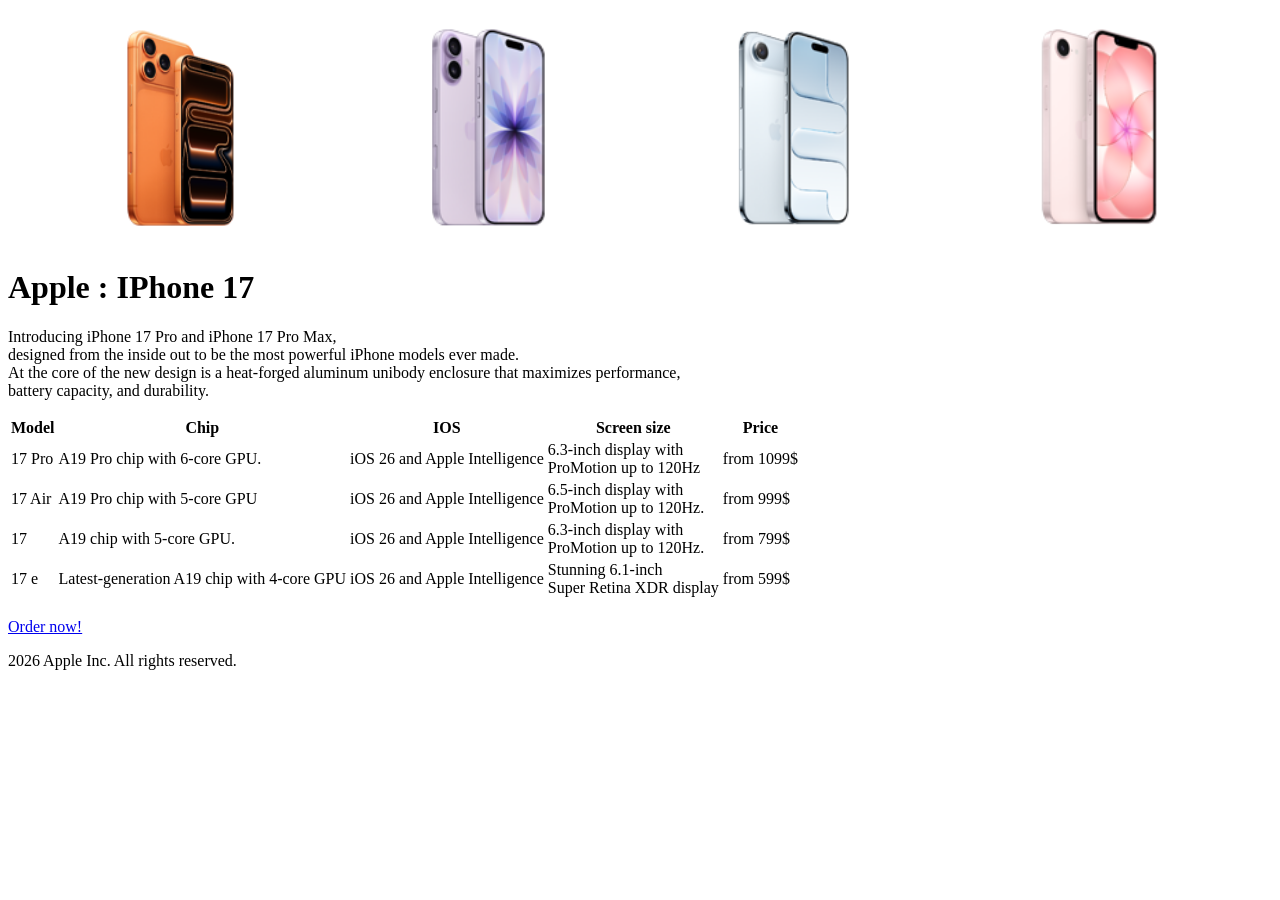
<file: HTML H.W 27.4/index.html>
<!DOCTYPE html>
<html lang="en">

<head>
    <meta charset="UTF-8">
    <meta name="viewport" content="width=device-width, initial-scale=1.0">

    <title>Product Page</title>
    <link rel="stylesheet" href="styles/style.css">
    <link rel="preconnect" href="https://fonts.googleapis.com">
</head>

<body>

    <header>
        <div id="gallery">
            <img src="image/17PRO.png" alt="">
            <img src="image/17.png" alt="">
            <img src="image/17 AIR.png" alt="">
            <img src="image/17E.png" alt="">
        </div>
    </header>

    <main>
        <h1>Apple : IPhone 17</h1>
        <p>
            Introducing iPhone 17 Pro and iPhone 17 Pro Max, <br>
            designed from the inside out to be the most powerful iPhone models ever made. <br>
            At the core of the new design is a heat-forged aluminum unibody enclosure that maximizes performance,<br>
            battery capacity, and durability.
        </p>

        <table>
            <thead>
                <th>Model</th>
                <th>Chip</th>
                <th>IOS</th>
                <th>Screen size</th>
                <th>Price</th>
            </thead>
            <tbody>

                <tr>
                    <td>17 Pro</td>
                    <td>A19 Pro chip with 6‑core GPU. </td>
                    <td>iOS 26 and Apple Intelligence</td>
                    <td>6.3‑inch display with <br>ProMotion up to 120Hz</td>
                    <td>from 1099$</td>
                </tr>
                <tr>
                    <td>17 Air</td>
                    <td>A19 Pro chip with 5‑core GPU</td>
                    <td>iOS 26 and Apple Intelligence</td>
                    <td>6.5‑inch display with <br>ProMotion up to 120Hz. </td>
                    <td>from 999$</td>
                </tr>
                <tr>
                    <td>17 </td>
                    <td>A19 chip with 5‑core GPU.</td>
                    <td>iOS 26 and Apple Intelligence</td>
                    <td>6.3‑inch display with <br>ProMotion up to 120Hz.</td>
                    <td>from 799$</td>
                </tr>
                <tr>
                    <td>17 e</td>
                    <td>Latest-generation A19 chip with 4-core GPU</td>
                    <td>iOS 26 and Apple Intelligence</td>
                    <td>Stunning 6.1-inch <br>Super Retina XDR display</td>
                    <td>from 599$</td>
                </tr>
            </tbody>

        </table>
        <br>
        <div class="link">
            <a href="order.html"> Order now! </a>
        </div>
    </main>

    <footer>
        <p> 2026 Apple Inc. All rights reserved.</p>
    </footer>

</body>

</html>
</file>
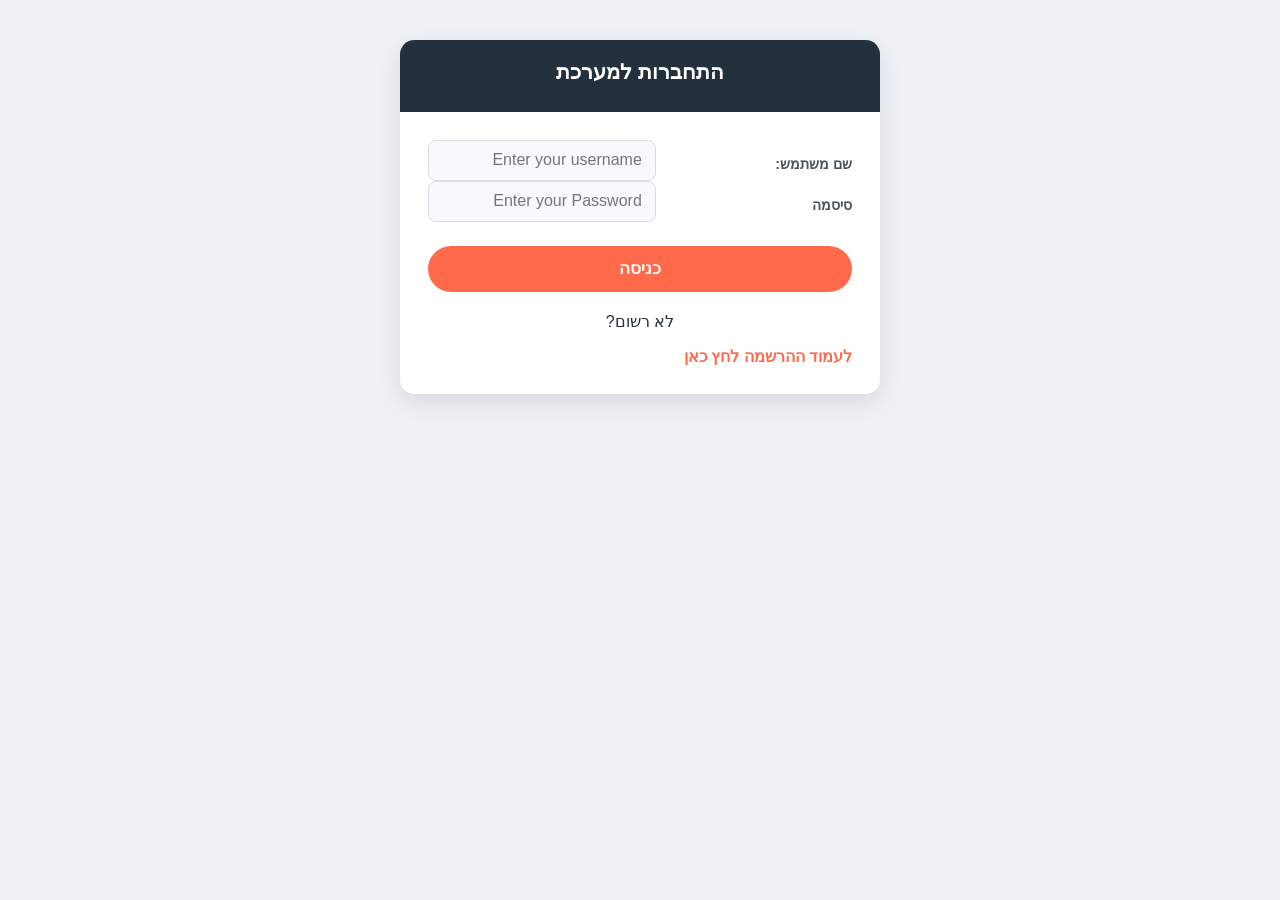
<file: avoda.masacam/html/index.html>
<!DOCTYPE html>
<html lang="he" dir="rtl">

<head>
    <meta charset="UTF-8">
    <meta name="viewport" content="width=device-width, initial-scale=1.0">
    <title>Login</title>

    <script src="../scripts/main.js" type="module"></script>
    <link rel="stylesheet" href="../styles/style.css">
</head>

<body>
    <main>
        <h1>התחברות למערכת</h1>
        <form id="LoginForm">
            <label for="LogUserName">שם משתמש:</label>
            <input type="text" id="LogUserName" name="username" placeholder="Enter your username" maxlength="60"
                required>

            <label for="loginPassword">סיסמה</label>
            <input type="password" id="loginPassword" placeholder="Enter your Password" minlength="6" maxlength="14"
                required>

            <button type="submit" id="loginBTN">כניסה</button>
        </form>

        <p>לא רשום? </p>
        <a href="register.html">לעמוד ההרשמה לחץ כאן</a>

    </main>

</body>

</html>
</file>
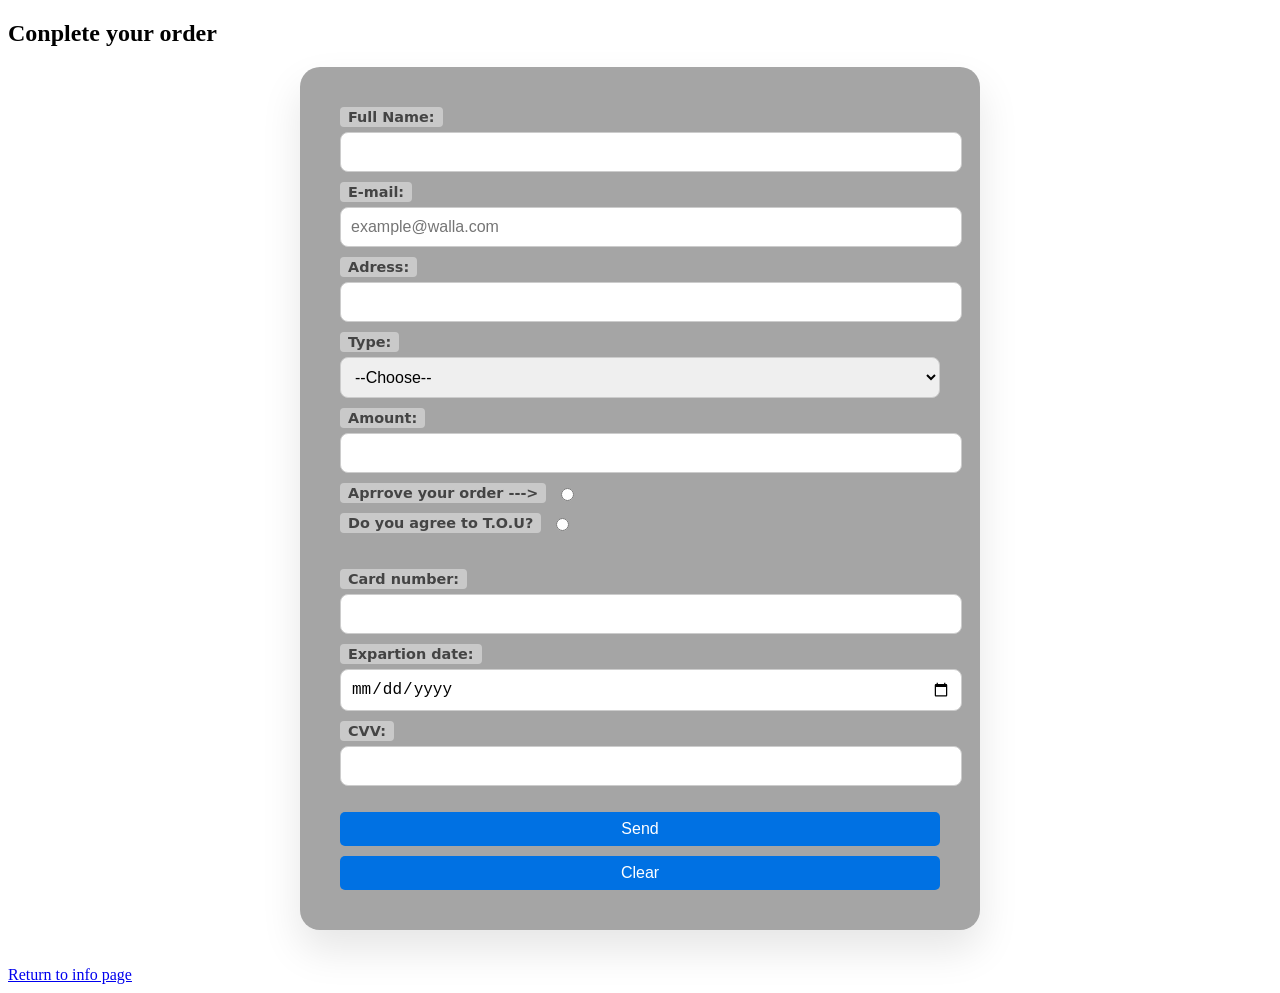
<file: HTML H.W 27.4/order.html>
<!DOCTYPE html>
<html lang="en">

<head>
    <meta charset="UTF-8">
    <meta name="viewport" content="width=device-width, initial-scale=1.0">

    <title>Order</title>
    <link rel="stylesheet" href="styles/style.css">
</head>

<body>
    <main>
        <h2>Conplete your order</h2>
        <form action="tahanks.html">
            <label for="name">
                <span>Full Name:</span>
                <input type="name" name="FullName" id="name" required>
            </label>

            <label>
                <span>E-mail: </span>
                <input type="email" required placeholder="example@walla.com">
            </label>

            <label for="">
                <span>Adress:</span>
                <input type="text" name="adress" required>
            </label>

            <label>
                <span>Type:</span>
                <select id="Type">
                    <option value="" disabled selected>--Choose--</option>
                    <option value="17-Pro">17-Pro</option>
                    <option value="17">17</option>
                    <option value="17-Air">17-Air</option>
                    <option value="17-e">17-e</option>
                </select>
            </label>

            <label>
                <span>Amount:</span>
                <input type="number" min="1" max="10">
            </label>

            <label style="flex-direction: row; align-items: center;">
                <span>Aprrove your order ---></span>
                <input type="radio" name="approve" required>
            </label>

            <label style="flex-direction: row; align-items: center;">
                <span>Do you agree to T.O.U?</span>
                <input type="radio" name="tou" required>
            </label>

            <br>

            <label for="">
                <span>Card number:</span>
                <input type="text" name="CardNum" id="card" required>
            </label>

            <label for="">
                <span>Expartion date:</span>
                <input type="date" name="endCard" id="dateC" required>
            </label>

            <label for="">
                <span>CVV:</span>
                <input type="text" name="CVV" id="CVV">

            </label>
            <div class="BTN">
                <button type="submit"> Send </button>
                <button type="reset"> Clear</button>
            </div>
        </form>

    </main>
</body>
<br><br>
<footer>
    <a href="index.html">Return to info page</a>
</footer>

</html>
</file>
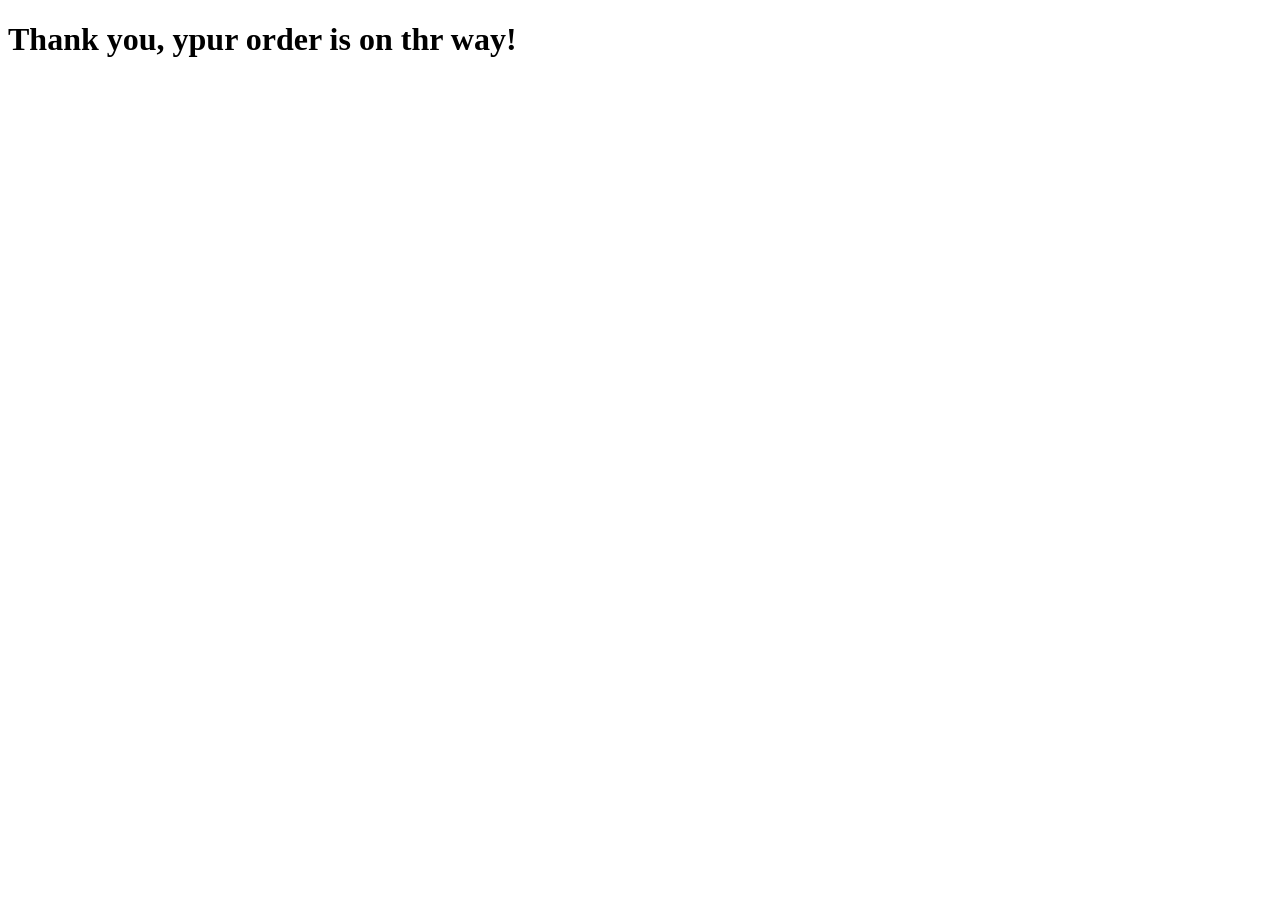
<file: HTML H.W 27.4/tahanks.html>
<!DOCTYPE html>
<html lang="en">

<head>
    <meta charset="UTF-8">
    <meta name="viewport" content="width=device-width, initial-scale=1.0">
    <title>Document</title>
</head>

<body>
    <h1>Thank you, ypur order is on thr way!</h1>
</body>

</html>
</file>
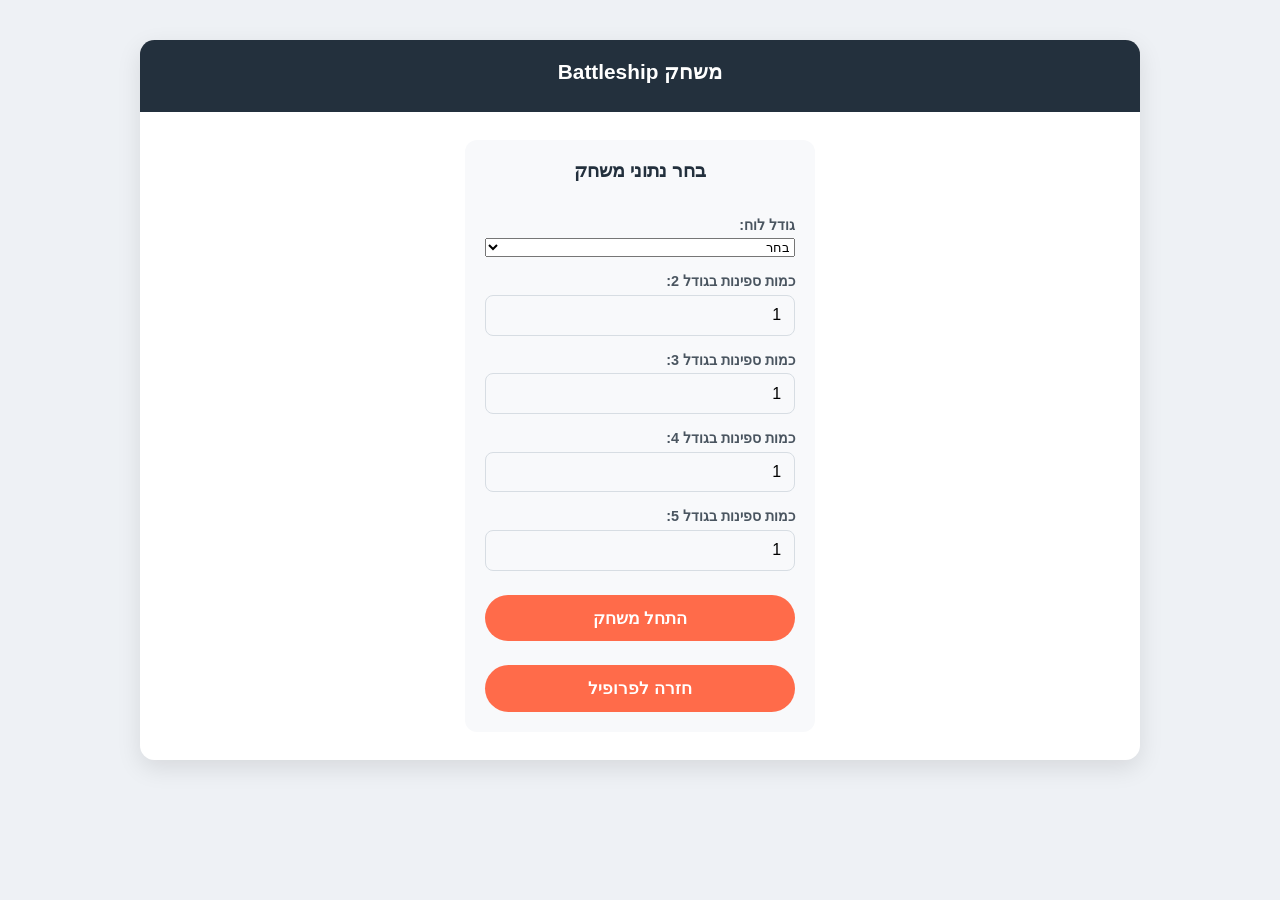
<file: avoda.masacam/html/game.html>
<!DOCTYPE html>
<html lang="he" dir="rtl">

<head>
    <meta charset="UTF-8">
    <meta name="viewport" content="width=device-width, initial-scale=1.0">
    <title>Battleship</title>
    <link rel="stylesheet" href="../styles/style.css">
    <link rel="stylesheet" href="../styles/game.css">
</head>

<body>
    <main class="gamePage">
        <h1>משחק Battleship</h1>

        <section id="settingsBox" class="settingsBox">
            <h3>בחר נתוני משחק</h3>
            <label for="boardSize">גודל לוח:</label>
            <select id="boardSize">
                <option value="">בחר</option>
                <option value="10">10 X 10</option>
                <option value="11">11 X 11</option>
                <option value="12">12 X 12</option>
                <option value="13">13 X 13</option>
                <option value="14">14 X 14</option>
                <option value="15">15 X 15</option>
            </select>

            <label>כמות ספינות בגודל 2:</label>
            <input type="number" id="ship2" min="0" value="1">
            <label>כמות ספינות בגודל 3:</label>
            <input type="number" id="ship3" min="0" value="1">
            <label>כמות ספינות בגודל 4:</label>
            <input type="number" id="ship4" min="0" value="1">
            <label>כמות ספינות בגודל 5:</label>
            <input type="number" id="ship5" min="0" value="1">

            <button id="startGameBtn">התחל משחק</button>
            <button onclick="location.href='profile.html'">חזרה לפרופיל</button>
        </section>

        <section id="gameArea" class="gameArea hidden">
            <div id="board" class="board"></div>

            <div class="sideBox">
                <h3>מספר ספינות שנשארו</h3>
                <table>
                    <thead>
                        <tr>
                            <th>גודל ספינה</th>
                            <th>כמות</th>
                        </tr>
                    </thead>
                    <tbody id="shipsTable"></tbody>
                </table>
                <button id="newGameBtn">משחק חדש</button>
            </div>
        </section>

        <div id="boom" class="boom hidden">BOOM!</div>
    </main>

    <script src="../scripts/game.js"></script>
</body>

</html>
</file>
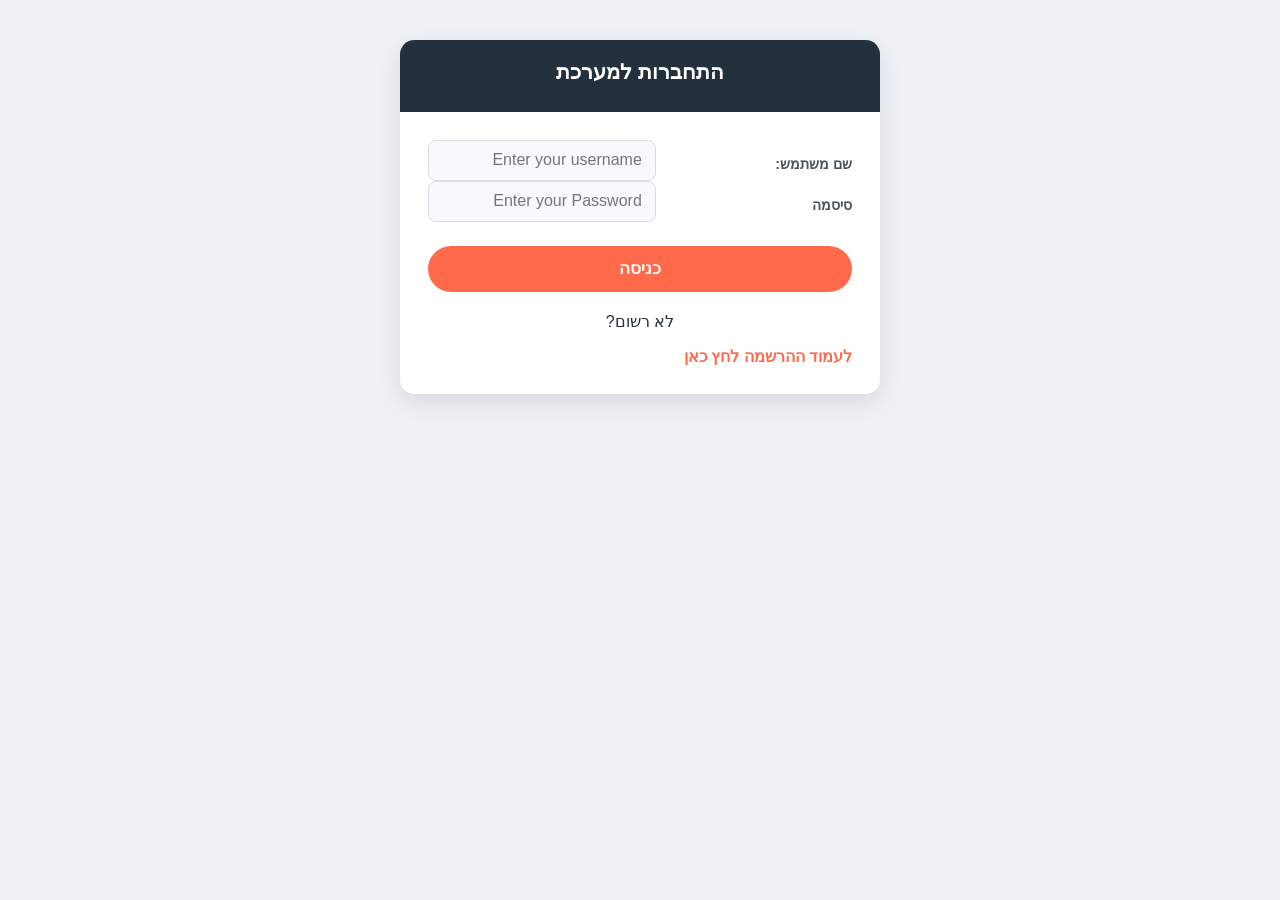
<file: avoda.masacam/html/Manger.html>
<!DOCTYPE html>
<html lang="he" dir="rtl">

<head>
  <meta charset="UTF-8">
  <meta name="viewport" content="width=device-width, initial-scale=1.0">
  <title>Manger</title>

  <script src="../scripts/main.js" type="module"></script>
  <link rel="stylesheet" href="../styles/style.css">
</head>

<body>
  <main id="AdminPage">
    <h1>ניהול משתמשים</h1>
    <table id="usersTable">
      <thead>
        <tr>
          <th>תמונה</th>
          <th>שם משתמש</th>
          <th>שם מלא</th>
          <th>תאריך לידה</th>
          <th>כתובת</th>
          <th>דואר אלקטרוני</th>
          <th>פעולות (עריכה / מחיקה)</th>
        </tr>
      </thead>
      <tbody id="usersTableInfo">
        <!-- שורות המשתמשים יוזרקו לכאן דינמית מה-JS -->
      </tbody>
    </table>

    <section id="adminEditSection" hidden>
      <h3>עריכת פרטי משתמש</h3>
      <form id="adminEditForm">
        <label for="adminEditUsername">שם משתמש (עד 60 תווים):</label>
        <input type="text" id="adminEditUsername" maxlength="60" required>

        <label for="adminEditPassword">סיסמה (7-12 תווים):</label>
        <input type="password" id="adminEditPassword" minlength="7" maxlength="14" required>

        <label for="adminEditPassCon">אימות סיסמה:</label>
        <input type="password" id="adminEditPassCon" minlength="7" maxlength="14" required>

        <label for="adminEditAvatar">תמונה (jpg/jpeg בלבד):</label>
        <input type="file" id="adminEditAvatar" accept=".jpg,.jpeg">

        <label for="adminEditFirstName">שם פרטי:</label>
        <input type="text" id="adminEditFirstName" required>

        <label for="adminEditLastName">שם משפחה:</label>
        <input type="text" id="adminEditLastName" required>

        <label for="adminEditEmail">כתובת אימייל:</label>
        <input type="email" id="adminEditEmail" required>

        <label for="adminEditBirthday">תאריך לידה:</label>
        <input type="date" id="adminEditBirthday" required>

        <label for="adminEditCity">עיר:</label>
        <input type="text" id="adminEditCity" list="adminEditCitiesList" autocomplete="off" required>
        <datalist id="adminEditCitiesList"></datalist>

        <label for="adminEditStreet">רחוב:</label>
        <input type="text" id="adminEditStreet" required>

        <label for="adminEditHnum">מספר בית:</label>
        <input type="number" id="adminEditHnum" min="0" required>

        <button type="submit" id="adminSaveEditBTN">שמור שינויים</button>
        <button type="button" id="adminCancelEditBTN">ביטול</button>
      </form>
    </section>
  </main>
</body>

</html>
</file>
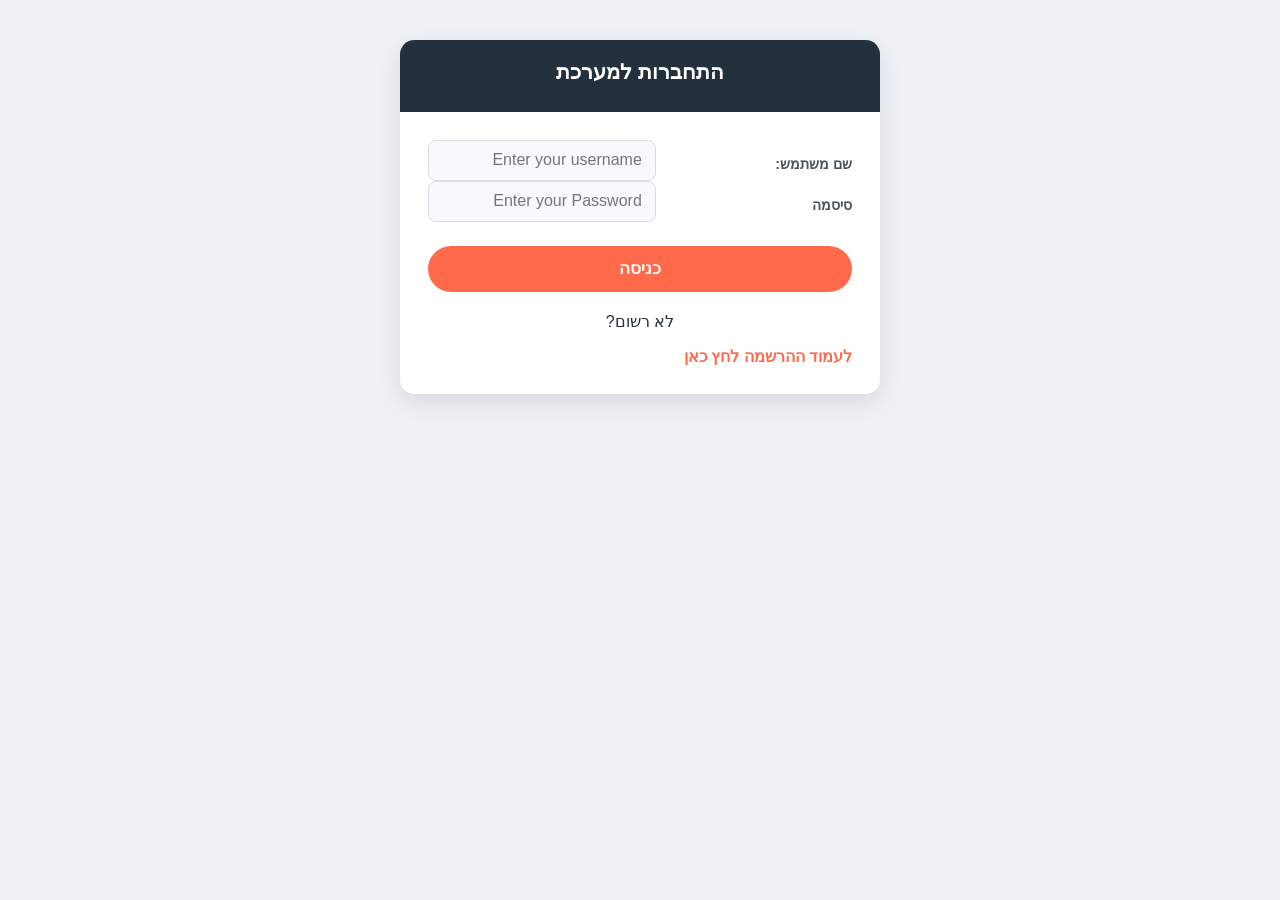
<file: avoda.masacam/html/profile.html>
<!DOCTYPE html>
<html lang="he" dir="rtl">

<head>
    <meta charset="UTF-8">
    <meta name="viewport" content="width=device-width, initial-scale=1.0">
    <title>User Profile</title>

    <script src="../scripts/main.js" type="module"></script>
    <link rel="stylesheet" href="../styles/style.css">
</head>

<body>
    <header class="ProfileHeader">
        <h1>שלום, <span id="profileGreetingName"></span></h1>
    </header>

    <main class="ProfilePage">
        <img id="profilePic" src="" alt="תמונת פרופיל">
        <h2 id="profileFullName"></h2>

        <div class="profile-details">
            <p><strong>שם משתמש:</strong> <span id="profileUsername"></span></p>
            <p><strong>דואר אלקטרוני:</strong> <span id="profileEmail"></span></p>
            <p><strong>כתובת:</strong> <span id="profileAddress"></span></p>
            <p><strong>תאריך לידה:</strong> <span id="profileBirthday"></span></p>
        </div>

        <nav class="ProfileActions">
            <button id="editProfileBTN">עדכון פרטים</button>
            <button id="gameBTN">למשחק</button>
            <button id="logoutBTN">התנתק</button>
        </nav>

        <section id="editProfileSection" hidden>
            <h3>עריכת פרטי משתמש</h3>
            <form id="editProfileForm">
                <label for="editUsername">שם משתמש (עד 60 תווים):</label>
                <input type="text" id="editUsername" maxlength="60" required>

                <label for="editPassword">סיסמה (7-12 תווים):</label>
                <input type="password" id="editPassword" minlength="7" maxlength="12" required>

                <label for="editPassCon">אימות סיסמה:</label>
                <input type="password" id="editPassCon" minlength="7" maxlength="12" required>

                <label for="editAvatar">תמונה (jpg/jpeg בלבד):</label>
                <input type="file" id="editAvatar" accept=".jpg,.jpeg">

                <label for="editFirstName">שם פרטי:</label>
                <input type="text" id="editFirstName" required>

                <label for="editLastName">שם משפחה:</label>
                <input type="text" id="editLastName" required>

                <label for="editEmail">כתובת אימייל:</label>
                <input type="email" id="editEmail" required>

                <label for="editBirthday">תאריך לידה:</label>
                <input type="date" id="editBirthday" required>

                <label for="editCity">עיר:</label>
                <input type="text" id="editCity" list="editCitiesList" autocomplete="off" required>
                <datalist id="editCitiesList"></datalist>

                <label for="editStreet">רחוב:</label>
                <input type="text" id="editStreet" required>

                <label for="editHnum">מספר בית:</label>
                <input type="number" id="editHnum" min="0" required>

                <button type="submit" id="saveEditBTN">שמור שינויים</button>
            </form>
        </section>
    </main>
</body>

</html>
</file>
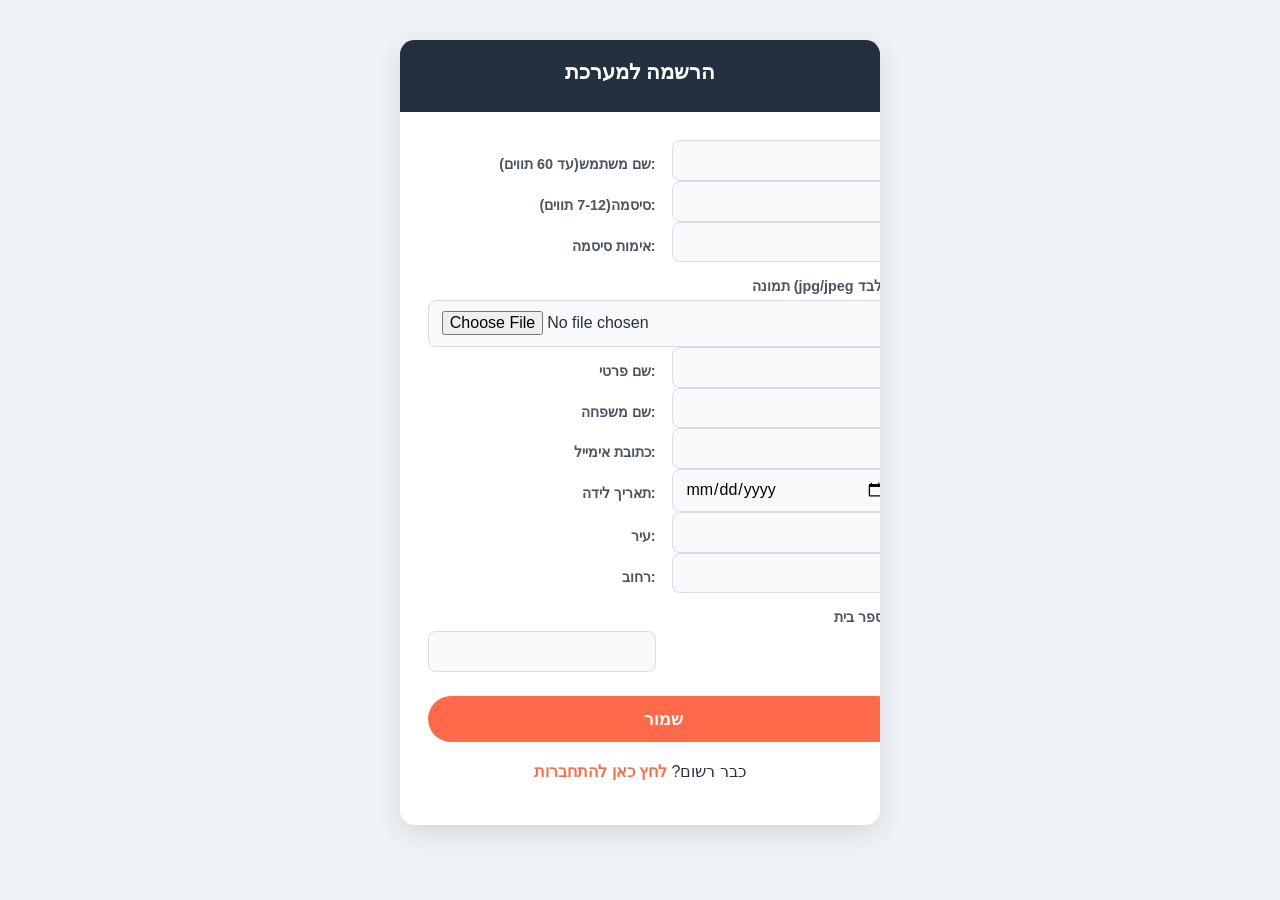
<file: avoda.masacam/html/register.html>
<!DOCTYPE html>
<html lang="he">

<head>
    <meta charset="UTF-8">
    <meta name="viewport" content="width=device-width, initial-scale=1.0">
    <title>Register</title>

    <script src="../scripts/main.js" type="module"></script>
    <link rel="stylesheet" href="../styles/style.css">
</head>

<body>
    <main>
        <h2>הרשמה למערכת</h2>
        <form id="registerForm">
            <label for="regUsername">שם משתמש(עד 60 תווים):</label>
            <input type="text" id="regUsername" maxlength="60" required>

            <label for="regPassword">סיסמה(7-12 תווים):</label>
            <input type="password" id="regPassword" minlength="7" maxlength="12" required>

            <label for="registerPassCon">אימות סיסמה:</label>
            <input type="password" id="registerPassCon" minlength="7" maxlength="12" required>

            <label for="regAvatar">תמונה (jpg/jpeg בלבד):</label>
            <input type="file" id="regAvatar" accept=".jpg, .jpeg" required>

            <label for="regFirstName">שם פרטי:</label>
            <input type="text" id="regFirstName" required>

            <label for="regLastName">שם משפחה:</label>
            <input type="text" id="regLastName" required>

            <label for="regEmail">כתובת אימייל:</label>
            <input type="email" id="regEmail" required>

            <label for="regBirthday">תאריך לידה:</label>
            <input type="date" id="regBirthday" required>

            <label for="regCity">עיר:</label>
            <input type="text" id="regCity" list="citiesList" required>
            <datalist id="citiesList"> </datalist>

            <label for="regStreet">רחוב:</label>
            <input type="text" id="regStreet" required>

            <label for="regHnum">מספר בית:</label>
            <input type="number" id="regHnum" min="0" required>

            <button type="submit" id="registerBTN">שמור</button>
        </form>

        <p>כבר רשום?
            <a href="index.html">לחץ כאן להתחברות</a>
        </p>
    </main>

</body>

</html>
</file>
<file: HTML H.W 27.4/styles/style.css>
@import url(reset.css);
@import url(grid.css);
</file>
<file: avoda.masacam/styles/style.css>
* {
  box-sizing: border-box;
  font-family: "Segoe UI", Arial, sans-serif;
}
body {
  background-color: #eef1f5;
  margin: 0;
  padding: 1rem;
  color: #26313d;
}
main {
  background-color: #ffffff;
  border-radius: 0.9rem;
  box-shadow: 0 0.5rem 1.5rem rgba(0, 0, 0, 0.1);
  width: 100%;
  max-width: 30rem;
  margin: 1.5rem auto;
  padding: 1.75rem;
  overflow: hidden;
}
main > h1,
main > h2 {
  background-color: #23303d;
  color: #ffffff;
  margin: -1.75rem -1.75rem 1.5rem -1.75rem;
  padding: 1.5rem 1.75rem;
  font-size: 1.3rem;
  text-align: center;
}
form {
  display: flex;
  flex-direction: column;
  text-align: right;
}
label {
  margin-top: 1rem;
  margin-bottom: 0.35rem;
  font-weight: bold;
  color: #4a5560;
  font-size: 0.9rem;
}
input {
  padding: 0.65rem 0.8rem;
  border: 1px solid #d7dde3;
  border-radius: 0.5rem;
  font-size: 1rem;
  background-color: #f8f9fb;
}
input:focus {
  border-color: #ff6b4a;
  outline: none;
  background-color: #ffffff;
  box-shadow: 0 0 0 3px rgba(255, 107, 74, 0.15);
}
button {
  margin-top: 1.5rem;
  padding: 0.8rem;
  background-color: #ff6b4a;
  color: #ffffff;
  border: none;
  border-radius: 2rem;
  font-size: 1.05rem;
  font-weight: bold;
  cursor: pointer;
}
button:hover {
  background-color: #e85a3a;
}
p {
  text-align: center;
  margin-top: 1.25rem;
}
a {
  color: #ff6b4a;
  text-decoration: none;
  font-weight: bold;
}
a:hover {
  text-decoration: underline;
}
@media (width >= 640px) {
  form {
    display: grid;
    grid-template-columns: 1fr 1fr;
    column-gap: 1rem;
  }
  form > label[for$="Avatar"],
  form > input[type="file"],
  form > button,
  #registerForm > label[for="regHnum"],
  #adminEditForm > label[for="adminEditHnum"],
  #editProfileForm > label[for="editHnum"] {
    grid-column: 1 / -1;
  }
  main > h1,
  main > h2 {
    margin: -2.25rem -2.25rem 1.75rem -2.25rem;
    padding: 1.75rem 2.25rem;
  }
}
.ProfileHeader {
  background-color: #23303d;
  color: #ffffff;
  text-align: center;
  padding: 2.5rem 1rem 3.75rem 1rem;
  border-radius: 0.9rem 0.9rem 0 0;
  max-width: 30rem;
  margin: 1.5rem auto 0 auto;
}
.ProfileHeader h1 {
  margin: 0;
  font-size: 1.4rem;
}
.ProfilePage {
  background-color: #ffffff;
  border-radius: 0 0 0.9rem 0.9rem;
  box-shadow: 0 0.5rem 1.5rem rgba(0, 0, 0, 0.1);
  max-width: 30rem;
  margin: 0 auto 1.5rem auto;
  padding: 0 1.75rem 1.75rem 1.75rem;
  text-align: center;
}
#profilePic {
    width:180px;
    height:180px;
    border-radius:50%;
    object-fit:cover;
    object-position:center;
    border:4px solid white;
    box-shadow:0 0 10px rgba(0,0,0,.3);
}
.ProfilePage h2 {
  margin: 0.75rem 0 1rem 0;
  color: #23303d;
}
.profile-details {
  text-align: right;
  border-top: 1px solid #eef1f5;
  padding-top: 1rem;
}
.profile-details p {
  text-align: right;
  margin: 0;
  padding: 0.6rem 0;
  border-bottom: 1px solid #eef1f5;
}
.profile-details p strong {
  color: #ff6b4a;
  margin-left: 0.4rem;
}
.ProfileActions {
  display: flex;
  flex-direction: column;
  gap: 0.75rem;
  margin-top: 1.5rem;
}
.ProfileActions button {
  flex: 1;
  margin-top: 0;
  border-radius: 2rem;
}
#gameBTN {
  background-color: #23303d;
}
#gameBTN:hover {
  background-color: #16202a;
}
#logoutBTN {
  background-color: #ffffff;
  color: #dc3545;
  border: 1px solid #dc3545;
}
#logoutBTN:hover {
  background-color: #dc3545;
  color: #ffffff;
}
@media (width >= 640px) {
  .ProfileActions {
    flex-direction: row;
  }
}
#AdminPage {
  background-color: #ffffff;
  border-radius: 0.9rem;
  box-shadow: 0 0.5rem 1.5rem rgba(0, 0, 0, 0.1);
  max-width: 62.5rem;
  width: 100%;
  margin: 1.5rem auto;
  padding: 1.75rem;
  overflow-x: auto;
}
#AdminPage > h1 {
  background-color: #23303d;
  color: #ffffff;
  margin: -1.75rem -1.75rem 1.5rem -1.75rem;
  padding: 1.5rem 1.75rem;
  text-align: center;
  border-radius: 0.9rem 0.9rem 0 0;
}
#usersTable {
  width: 100%;
  border-collapse: collapse;
  margin-top: 1rem;
  min-width: 40rem;
}
#usersTable th,
#usersTable td {
  border-bottom: 1px solid #eef1f5;
  padding: 0.75rem;
  text-align: center;
}
#usersTable th {
  background-color: #23303d;
  color: #ffffff;
}
#usersTable tr:hover {
  background-color: #f8f9fb;
}
.table-avatar {
  width: 2.75rem;
  height: 2.75rem;
  object-fit: cover;
  border-radius: 50%;
}
#usersTable button {
  margin: 0.15rem;
  padding: 0.4rem 0.75rem;
  font-size: 0.85rem;
  border-radius: 1.5rem;
}
#AdminPage form {
  max-width: 30rem;
  margin: 0 auto;
}
section[hidden] {
  display: none;
}
section {
  margin-top: 1.5rem;
  background-color: #f8f9fb;
  border-radius: 0.75rem;
  padding: 1.25rem;
}
section h3 {
  text-align: center;
  color: #23303d;
  margin-top: 0;
}
</file>
<file: avoda.masacam/styles/game.css>
.gamePage {
    max-width: 1000px;
}
.settingsBox {
    max-width: 350px;
    margin: auto;
    display: flex;
    flex-direction: column;
}
.gameArea {
    margin-top: 25px;
    display: flex;
    justify-content: center;
    align-items: flex-start;
    gap: 30px;
    direction: ltr;
}
.board {
    display: grid;
    gap: 2px;
    border: 3px solid blue;
    background-color: white;
    padding: 4px;
}
.cell {
    width: 32px;
    height: 32px;
    background-color: gray;
    border: 1px solid white;
    cursor: pointer;
}
.cell:hover {
    outline: 2px solid black;
}
.miss {
    background-color: blue;
}
.hit {
    background-color: orange;
}
.sideBox {
    direction: rtl;
    min-width: 230px;
}
.boom {
    position: fixed;
    top: 35%;
    left: 50%;
    transform: translate(-50%, -50%);
    font-size: 70px;
    font-weight: bold;
    color: red;
    background-color: yellow;
    border: 5px solid orange;
    padding: 30px;
    border-radius: 50%;
    animation: boomAnimation 0.9s linear;
    z-index: 10;
}
@keyframes boomAnimation {
    0% { transform: translate(-50%, -50%) scale(0.2); opacity: 0; }
    50% { transform: translate(-50%, -50%) scale(1.3); opacity: 1; }
    100% { transform: translate(-50%, -50%) scale(1); opacity: 0; }
}
.hidden {
    display: none;
}
</file>
